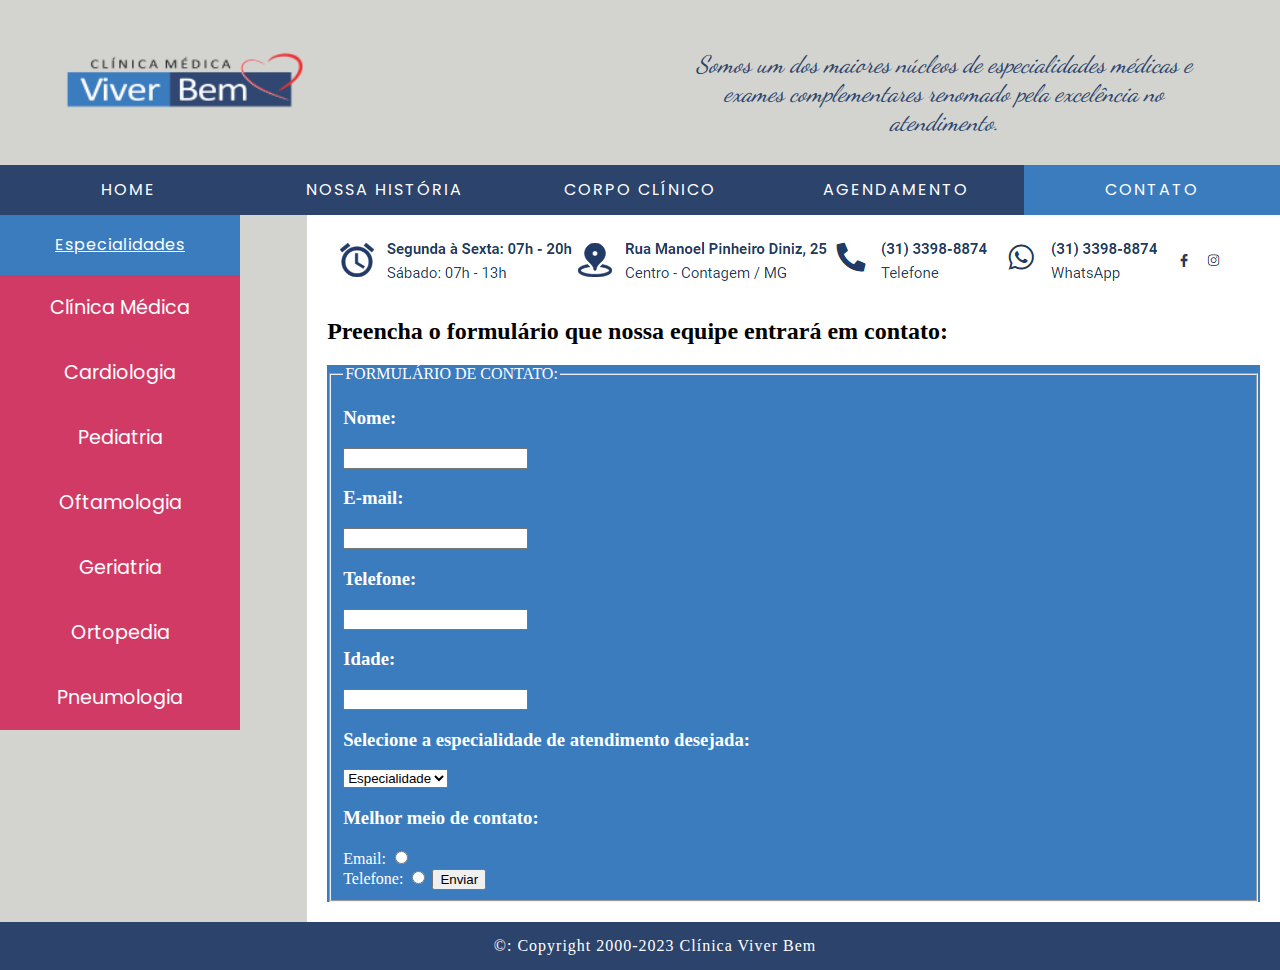
<file: contato.html>
<!DOCTYPE html>
<html>
<head>
	<meta charset="utf-8">
	<meta name="viewport" content="width=device-width, initial-scale=1">
	<title>Contato - Clínica Viver Bem</title>
	<link rel="stylesheet" type="text/css" href="estilo.css">
	<!-------------------------- FONTES - INICIO ---------------------------------->
	<link rel="preconnect" href="https://fonts.googleapis.com">
	<link rel="preconnect" href="https://fonts.gstatic.com" crossorigin>
	<link href="https://fonts.googleapis.com/css2?family=Bebas+Neue&family=Poppins:ital,wght@1,300&display=swap" rel="stylesheet">
	<link rel="preconnect" href="https://fonts.googleapis.com">
	<link rel="preconnect" href="https://fonts.gstatic.com" crossorigin>
	<link href="https://fonts.googleapis.com/css2?family=Dancing+Script:wght@700&display=swap" rel="stylesheet">
	<link rel="preconnect" href="https://fonts.googleapis.com">
	<link rel="preconnect" href="https://fonts.gstatic.com" crossorigin>
	<link href="https://fonts.googleapis.com/css2?family=Dancing+Script&display=swap" rel="stylesheet">
 	<!--------------------------- FONTES - FINAL ---------------------------------->
</head>
<body>
	<div id="container-pai"> <!-- INICIO CONTAINER PRINCIPAL -->
		<header id="header">
			<div id="area-logo">
				<img width="250" title="Clínica médica Viver Bem" alt="Clínica médica Viver Bem" src="images/logo-viver-bem.png">
			</div>
			<div id="sobre-a-empresa">
				<span><i>Somos um dos maiores núcleos de especialidades médicas e exames complementares renomado pela excelência no atendimento.</i></span>
			</div>
			<ul id="menu">
				<li> <a class="list-item-menu" href="index.html"> Home </a> </li>
				<li> <a class="list-item-menu" href="nossa-historia.html"> Nossa História </a> </li>
				<li> <a class="list-item-menu" href="corpo-clinico.html"> Corpo Clínico </a> </li>
				<li> <a class="list-item-menu" href="agendamento.html"> Agendamento </a> </li>
				<li> <a style="background-color: #3B7CBF" class="list-item-menu" href="contato.html"> Contato </a> </li>
			</ul>
		</header>
		<nav id="left-side-bar">
			<ul id="side-bar">
				<li style="text-align:center; letter-spacing: 1px; text-decoration: underline; font-size: 1em; font-family: 'Poppins', sans-serif; background-color: #3B7CBF; color: white; line-height: 60px; display: block;" class="list-item-side-bar"> Especialidades</li>
				<li class="list-item-side-bar"> <a href="clinica.html"> Clínica Médica </a>  </li>
				<li class="list-item-side-bar"> <a href="cardiologia.html"> Cardiologia </a>  </li>
				<li class="list-item-side-bar"> <a href="pediatria.html"> Pediatria </a>  </li>
				<li class="list-item-side-bar"> <a href="oftamologia.html"> Oftamologia </a>  </li>
				<li class="list-item-side-bar"> <a href="geriatria.html"> Geriatria </a>  </li>
				<li class="list-item-side-bar"> <a href="ortopedia.html"> Ortopedia </a>  </li>
				<li class="list-item-side-bar"> <a href="pneumologia.html"> Pneumologia </a>  </li>
			</ul>
		</nav>
		<nav id="main-area">
			<div id="form-ctt" style="background-color: white">
				<img src="images/footer.png">
				<h2> Preencha o formulário que nossa equipe entrará em contato:</h2>
				<form id="formulario-contato">
				<fieldset>
					<legend style="text-transform: uppercase; color: white;">Formulário de Contato:</legend>
					<h3> <label for="nome">Nome:</h3>
					<input id="nome" type="text" name="nome">
					<br>
					<h3><label for="email">E-mail:</label></h3>
					<input id="email" type="email" name="email">
					<br>
					<h3> <label for="tel">Telefone:</h3>
					<input id="tel" type="tel" name="telefone">
					<br>
					<h3> <label for="idade"> Idade: </label> </h3>
					<input id="idade" type="number" name="idade">
					<br>
					<h3> Selecione a especialidade de atendimento desejada: </h3>
					<select>
						<option>Especialidade</option>
						<option>Clíníca Geral</option>
						<option>Cardiologia</option>
						<option>Pediatria</option>
						<option>Oftamoligia</option>
						<option>Geriatria</option>
						<option>Ortopedia</option>
						<option>Pneumologia</option>
					</select>
					<br>
					<h3>Melhor meio de contato:</h3>
					<label for="contato-email" > Email: </label>
					<input type="radio" id="contato" name="meiocontato" value="email" >
					<br>
					<label for="contato-telefone" > Telefone: </label>
					<input type="radio" id="contato" name="meiocontato" value="telefone">
					<input type="submit" value="Enviar"
				</fieldset>
				</form>

			</div>
		</nav>
		<footer id="footer">
			&copy: Copyright 2000-2023 Clínica Viver Bem 
		</footer>
	</div> <!-- FINAL CONTAINER PRINCIPAL -->
</body>
</html>
</file>
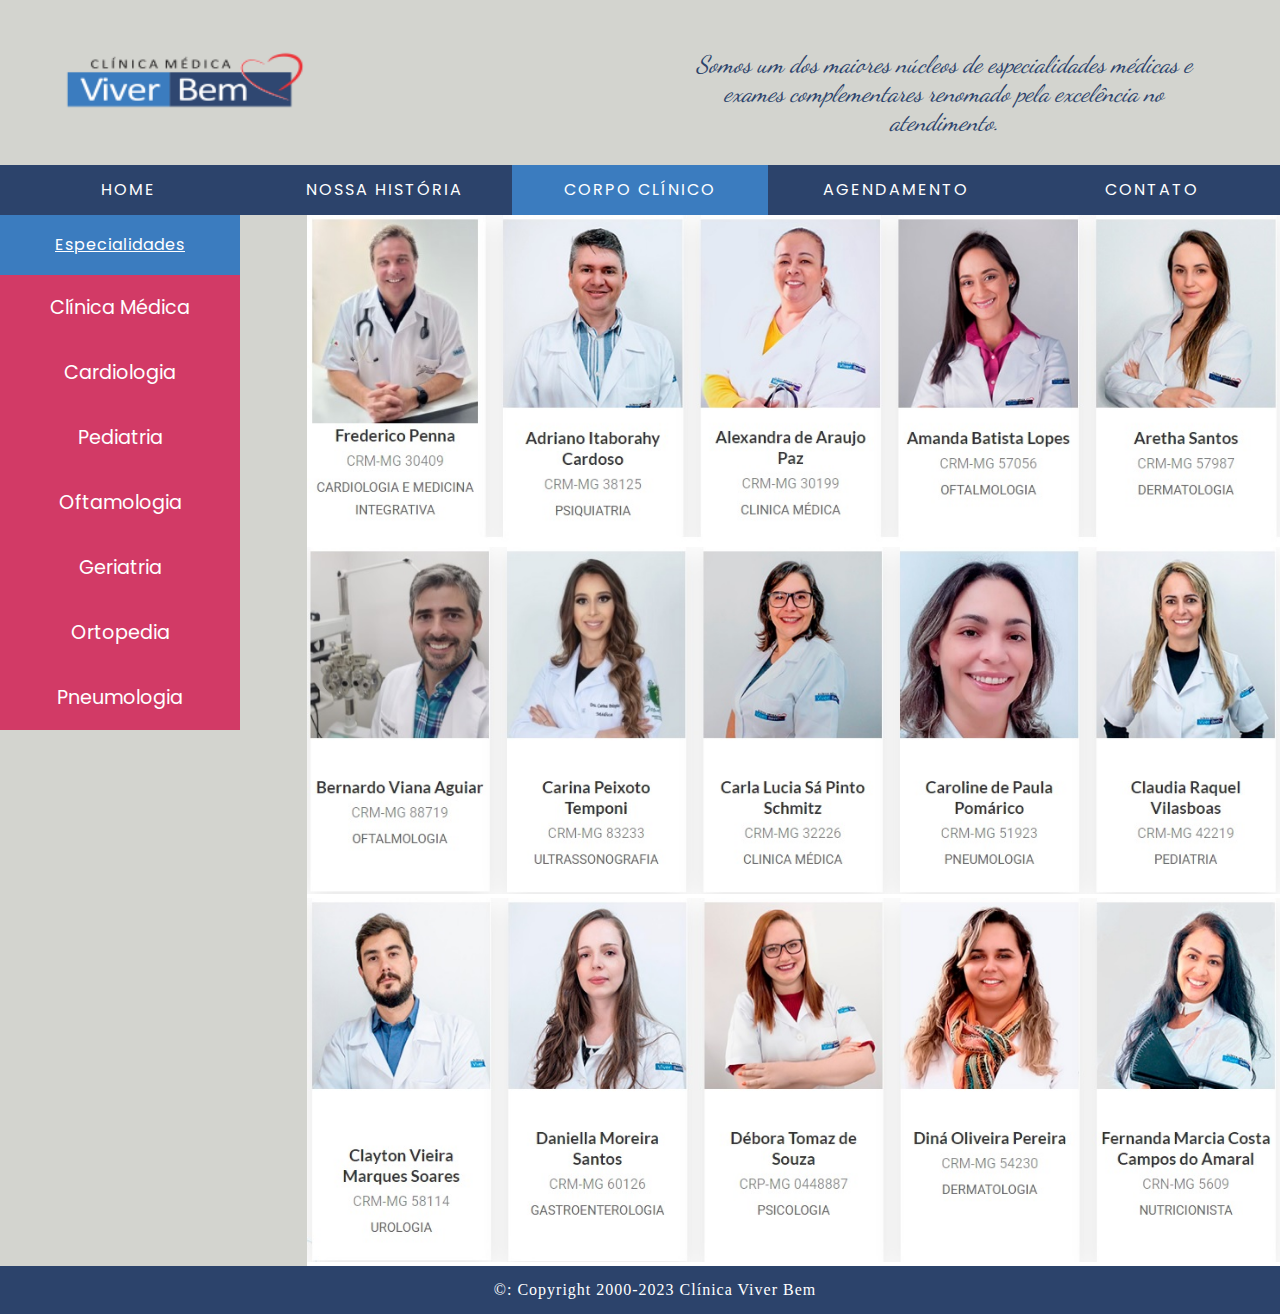
<file: corpo-clinico.html>
<!DOCTYPE html>
<html>
<head>
	<meta charset="utf-8">
	<meta name="viewport" content="width=device-width, initial-scale=1">
	<title>Corpo Clínico - Viver Bem </title>

	<link rel="stylesheet" type="text/css" href="estilo.css">

	<!-------------------------- FONTES - INICIO ---------------------------------->
	<link rel="preconnect" href="https://fonts.googleapis.com">
	<link rel="preconnect" href="https://fonts.gstatic.com" crossorigin>
	<link href="https://fonts.googleapis.com/css2?family=Bebas+Neue&family=Poppins:ital,wght@1,300&display=swap" rel="stylesheet">
	<link rel="preconnect" href="https://fonts.googleapis.com">
	<link rel="preconnect" href="https://fonts.gstatic.com" crossorigin>
	<link href="https://fonts.googleapis.com/css2?family=Dancing+Script:wght@700&display=swap" rel="stylesheet">
	<link rel="preconnect" href="https://fonts.googleapis.com">
	<link rel="preconnect" href="https://fonts.gstatic.com" crossorigin>
	<link href="https://fonts.googleapis.com/css2?family=Dancing+Script&display=swap" rel="stylesheet">
 	<!--------------------------- FONTES - FINAL ---------------------------------->
</head>
<body>
	<div id="container-pai"> <!-- INICIO CONTAINER PRINCIPAL -->
		<header id="header">
			<div id="area-logo">
				<img width="250" title="Clínica médica Viver Bem" alt="Clínica médica Viver Bem" src="images/logo-viver-bem.png">
			</div>
			<div id="sobre-a-empresa">
				<span><i>Somos um dos maiores núcleos de especialidades médicas e exames complementares renomado pela excelência no atendimento.</i></span>
			</div>
			<ul id="menu">
				<li> <a class="list-item-menu" href="index.html"> Home </a> </li>
				<li> <a class="list-item-menu" href="nossa-historia.html"> Nossa História </a> </li>
				<li> <a style="background-color: #3B7CBF" class="list-item-menu" href="corpo-clinico.html"> Corpo Clínico </a> </li>
				<li> <a class="list-item-menu" href="agendamento.html"> Agendamento </a> </li>
				<li> <a class="list-item-menu" href="contato.html"> Contato </a> </li>
			</ul>
		</header>
		<div id="container-correcao">
			<nav id="left-side-bar">
				<ul id="side-bar">
					<li style="text-align:center; letter-spacing: 1px; text-decoration: underline; font-size: 1em; font-family: 'Poppins', sans-serif; background-color: #3B7CBF; color: white; line-height: 60px; display: block;" class="list-item-side-bar"> Especialidades</li>
					<li class="list-item-side-bar"> <a href="clinica.html"> Clínica Médica </a>  </li>
					<li class="list-item-side-bar"> <a href="cardiologia.html"> Cardiologia </a>  </li>
					<li class="list-item-side-bar"> <a href="pediatria.html"> Pediatria </a>  </li>
					<li class="list-item-side-bar"> <a href="oftamologia.html"> Oftamologia </a>  </li>
					<li class="list-item-side-bar"> <a href="geriatria.html"> Geriatria </a>  </li>
					<li class="list-item-side-bar"> <a href="ortopedia.html"> Ortopedia </a>  </li>
					<li class="list-item-side-bar"> <a href="pneumologia.html"> Pneumologia </a>  </li>
				</ul>
			</nav>
			<nav id="main-area">
				<div style="background-color: white; width: 100%;">
					<img style="width: 100%;" src="images/corpo-clinico.jpg">
					<img style="width: 100%;" src="images/corpo-clinico2.jpg">
					<img style="width: 100%;" src="images/corpo-clinico3.jpg">
				</div>
			</nav>
		</div>
		<footer id="footer">
			&copy: Copyright 2000-2023 Clínica Viver Bem 
		</footer>
	</div> <!-- FINAL CONTAINER PRINCIPAL -->
</body>
</html>
</file>
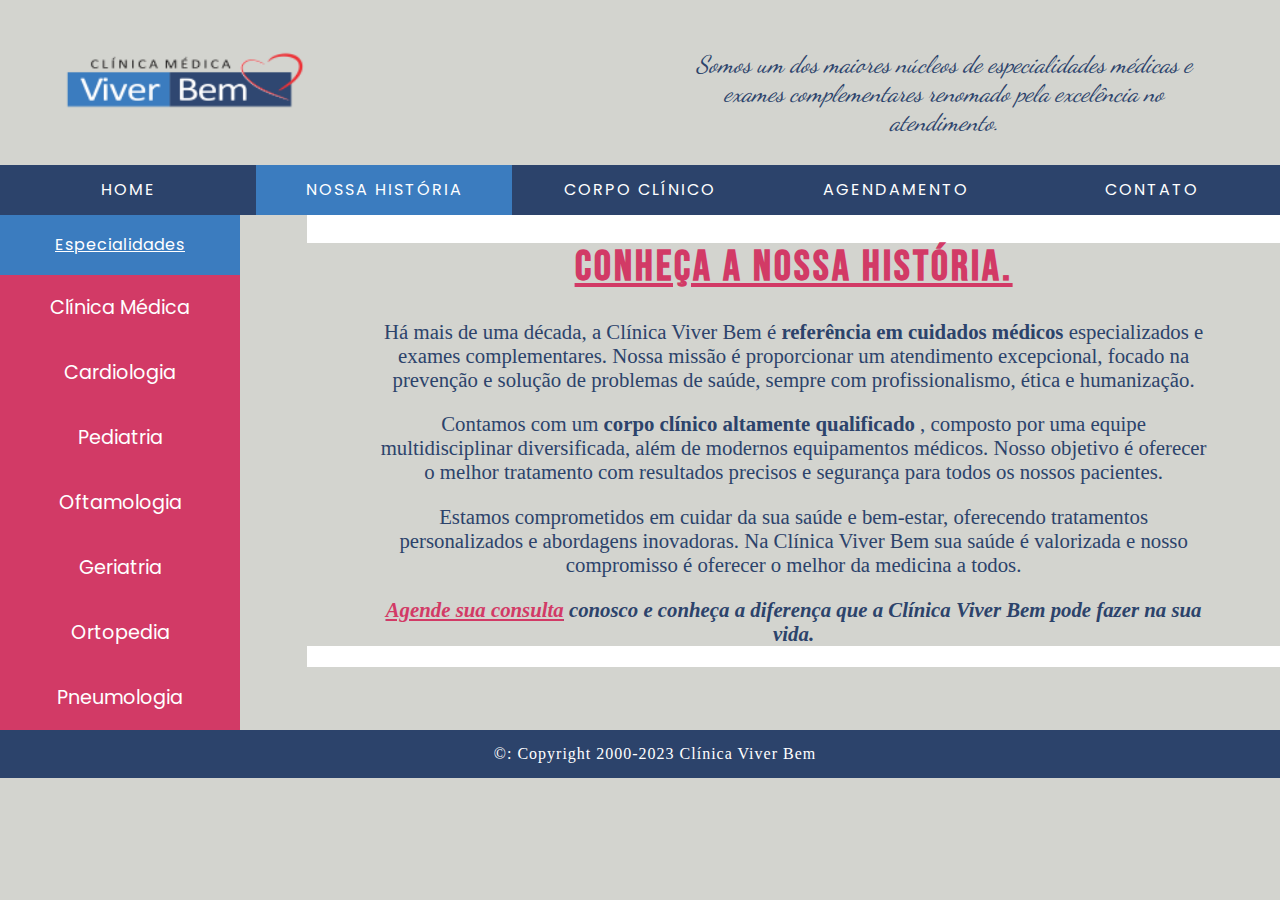
<file: nossa-historia.html>
<!DOCTYPE html>
<html>
<head>
	<meta charset="utf-8">
	<meta name="viewport" content="width=device-width, initial-scale=1">
	<title>Nossa História - Clínica Viver Bem</title>
	<link rel="stylesheet" type="text/css" href="estilo.css">
	<!-------------------------- FONTES - INICIO ---------------------------------->
	<link rel="preconnect" href="https://fonts.googleapis.com">
	<link rel="preconnect" href="https://fonts.gstatic.com" crossorigin>
	<link href="https://fonts.googleapis.com/css2?family=Bebas+Neue&family=Poppins:ital,wght@1,300&display=swap" rel="stylesheet">
	<link rel="preconnect" href="https://fonts.googleapis.com">
	<link rel="preconnect" href="https://fonts.gstatic.com" crossorigin>
	<link href="https://fonts.googleapis.com/css2?family=Dancing+Script:wght@700&display=swap" rel="stylesheet">
	<link rel="preconnect" href="https://fonts.googleapis.com">
	<link rel="preconnect" href="https://fonts.gstatic.com" crossorigin>
	<link href="https://fonts.googleapis.com/css2?family=Dancing+Script&display=swap" rel="stylesheet">
 	<!--------------------------- FONTES - FINAL ---------------------------------->
</head>
<body>
	<div id="container-pai"> <!-- INICIO CONTAINER PRINCIPAL -->
		<header id="header">
			<div id="area-logo">
				<img width="250" title="Clínica médica Viver Bem" alt="Clínica médica Viver Bem" src="images/logo-viver-bem.png">
			</div>
			<div id="sobre-a-empresa">
				<span><i>Somos um dos maiores núcleos de especialidades médicas e exames complementares renomado pela excelência no atendimento.</i></span>
			</div>
			<ul id="menu">
				<li> <a class="list-item-menu" href="index.html"> Home </a> </li>
				<li> <a style="background-color: #3B7CBF ;" class="list-item-menu" href="nossa-historia.html"> Nossa História </a> </li>
				<li> <a class="list-item-menu" href="corpo-clinico.html"> Corpo Clínico </a> </li>
				<li> <a class="list-item-menu" href="agendamento.html"> Agendamento </a> </li>
				<li> <a class="list-item-menu" href="contato.html"> Contato </a> </li>
			</ul>
		</header>
		<nav id="left-side-bar">
			<ul id="side-bar">
				<li style="text-align:center; letter-spacing: 1px; text-decoration: underline; font-size: 1em; font-family: 'Poppins', sans-serif; background-color: #3B7CBF; color: white; line-height: 60px; display: block;" class="list-item-side-bar"> Especialidades</li>
				<li class="list-item-side-bar"> <a href="clinica.html"> Clínica Médica </a>  </li>
				<li class="list-item-side-bar"> <a href="cardiologia.html"> Cardiologia </a>  </li>
				<li class="list-item-side-bar"> <a href="pediatria.html"> Pediatria </a>  </li>
				<li class="list-item-side-bar"> <a href="oftamologia.html"> Oftamologia </a>  </li>
				<li class="list-item-side-bar"> <a href="geriatria.html"> Geriatria </a>  </li>
				<li class="list-item-side-bar"> <a href="ortopedia.html"> Ortopedia </a>  </li>
				<li class="list-item-side-bar"> <a href="pneumologia.html"> Pneumologia </a>  </li>
			</ul>
		</nav>
		<nav id="main-area">
			<div id="nossa-historia">
			<h1 style="color: #D23A66;  font-family:'Bebas Neue', sans-serif; letter-spacing: 3px"><u>Conheça a nossa história.</u></h1>
			<p>
				Há mais de uma década, a Clínica Viver Bem é <strong>referência em cuidados médicos</strong> especializados e exames complementares. Nossa missão é proporcionar um atendimento excepcional, focado na prevenção e solução de problemas de saúde, sempre com profissionalismo, ética e humanização.
			</p>
			<p>
				Contamos com um <strong> corpo clínico altamente qualificado </strong>, composto por uma equipe multidisciplinar diversificada, além de modernos equipamentos médicos. Nosso objetivo é oferecer o melhor tratamento com resultados precisos e segurança para todos os nossos pacientes.
			</p>
			<p>
				Estamos comprometidos em cuidar da sua saúde e bem-estar, oferecendo tratamentos personalizados e abordagens inovadoras. Na Clínica Viver Bem sua saúde é valorizada e nosso compromisso é oferecer o melhor da medicina a todos.
			</p>
			<p>
				<strong>
						<u><i><a style="color: #D23A66; letter-spacing2px" href="agende.html">Agende sua consulta</a></u> conosco e conheça a diferença que a Clínica Viver Bem pode fazer na sua vida.</i>
				</strong>
			</p>
			</div>
		</nav>
		<footer id="footer">
			&copy: Copyright 2000-2023 Clínica Viver Bem 
		</footer>
	</div> <!-- FINAL CONTAINER PRINCIPAL -->
</body>
</html>
</file>
<file: estilo.css>
body{
	background-color:#D3D4CF;
	margin: 0px;
	font-family: "sans-serif";
}
/* ----------------------  INICIO HEADER -------------------  */
header {
	
	height: 50px;
	background-color:#D3D4CF;
	margin: 0 0 0 0;
	width: 100%;
}
#area-logo {
	margin-left: 60px;
	margin-top: 40px;
	margin-bottom: 25px;
	display: inline-block;
}
#sobre-a-empresa {
	float: right;
	display: flex;
	width: 40%;
	color: #2C436B;
	margin-top: 50px;
	margin-right: 80px;
	text-align: center;
	font-family: 'Dancing Script', cursive;	
	font-size: 1.5em;

}
#sobre-a-empresa span {
	
	
}
#menu {
	background-color: #2C436B;
	width: 100%;
	list-style-type: none;
	margin-bottom: 0;
	
	
}
#menu li {
	width: 100%;
	text-decoration: none;
	text-align: center;
	text-transform: uppercase;
	letter-spacing: 2px;
}
#menu li:hover {
	background-color: #3B7CBF;
	color: black ;
}
#menu li a {
	margin-left: ;
	width: 100%;
	text-decoration: none;
	font-family:'Bebas Neue', sans-serif;
	font-family: 'Poppins', sans-serif;;
	display: block;
}
#menu li a:hover {
	color:white ;
}
.list-item-menu {
	
	line-height: 50px;
	width: 100%;
	color: white;
	text-decoration: none;
}
/* -------------------------  FINAL HEADER -------------------------  */
/* -------------------------  INICIO SIDE BAR  -------------------------  */

#left-side-bar {
	
	float: left;
	height: 100%;
	width: 240px;
	background-color: #D23A66;
	margin: 0px;
	padding: 0px;
	margin: 0px;

}
#side-bar {
	list-style-type: none;
	clear: both;
	padding: 0px;
	margin-top: 0;
	margin-bottom: 0;

}
#side-bar li {
	font-size: 1.5em;
	line-height: 25px;
	width: 100%;
	margin: 0px;

}
#side-bar li a {
	font-family: 'Poppins', sans-serif;
	font-size: 0.8em;
	display: block;
	text-decoration: none;
	width: 100%;
	display: block;
	padding: 20px;
	text-align: center;
	color: white;
	width: 200px;

	
 
}
#side-bar li a:hover {
	background-color: #3B7CBF;
	margin-right: 0px;


}
/* -------------------------  FINAL SIDE BAR  -------------------------  */
/* -------------------------  INICIO AREA DE NAVEGAÇÃO PRINCIPAL  -------------------------  */
#main-area {
 	
 	display: block ;
  	float: right;	
 	background-color: white;
 	width: 76%;
 	margin-top: 0;
	padding-top: 0;
}
#container-correcao {
	width: auto;
}
#footer {
	color: white;
	background-color:  #2C436B;
	clear: both;	
	width: 100%;
	text-align: center;
	padding: 15px;
	letter-spacing: 1px;
}

#menu {
	display: flex;
	float: right;
}

.list-item-menu {
	display: inline;
}


#container-pai {
		clear: both;
}
#nossa-historia {
	lett
	display: block;
	text-align: center;
	font-size: 1.3em;
	padding-left: 70px;
	padding-right: 70px;
	background-color: #D3D4CF ;
	color: #2C436B ;

}

#form-ctt {
	padding: 20px;
}
#formulario-contato {
	background-color: #3B7CBF;
}
form label {
	color: white;
}
form h3 {
	color: white;

}
</file>
